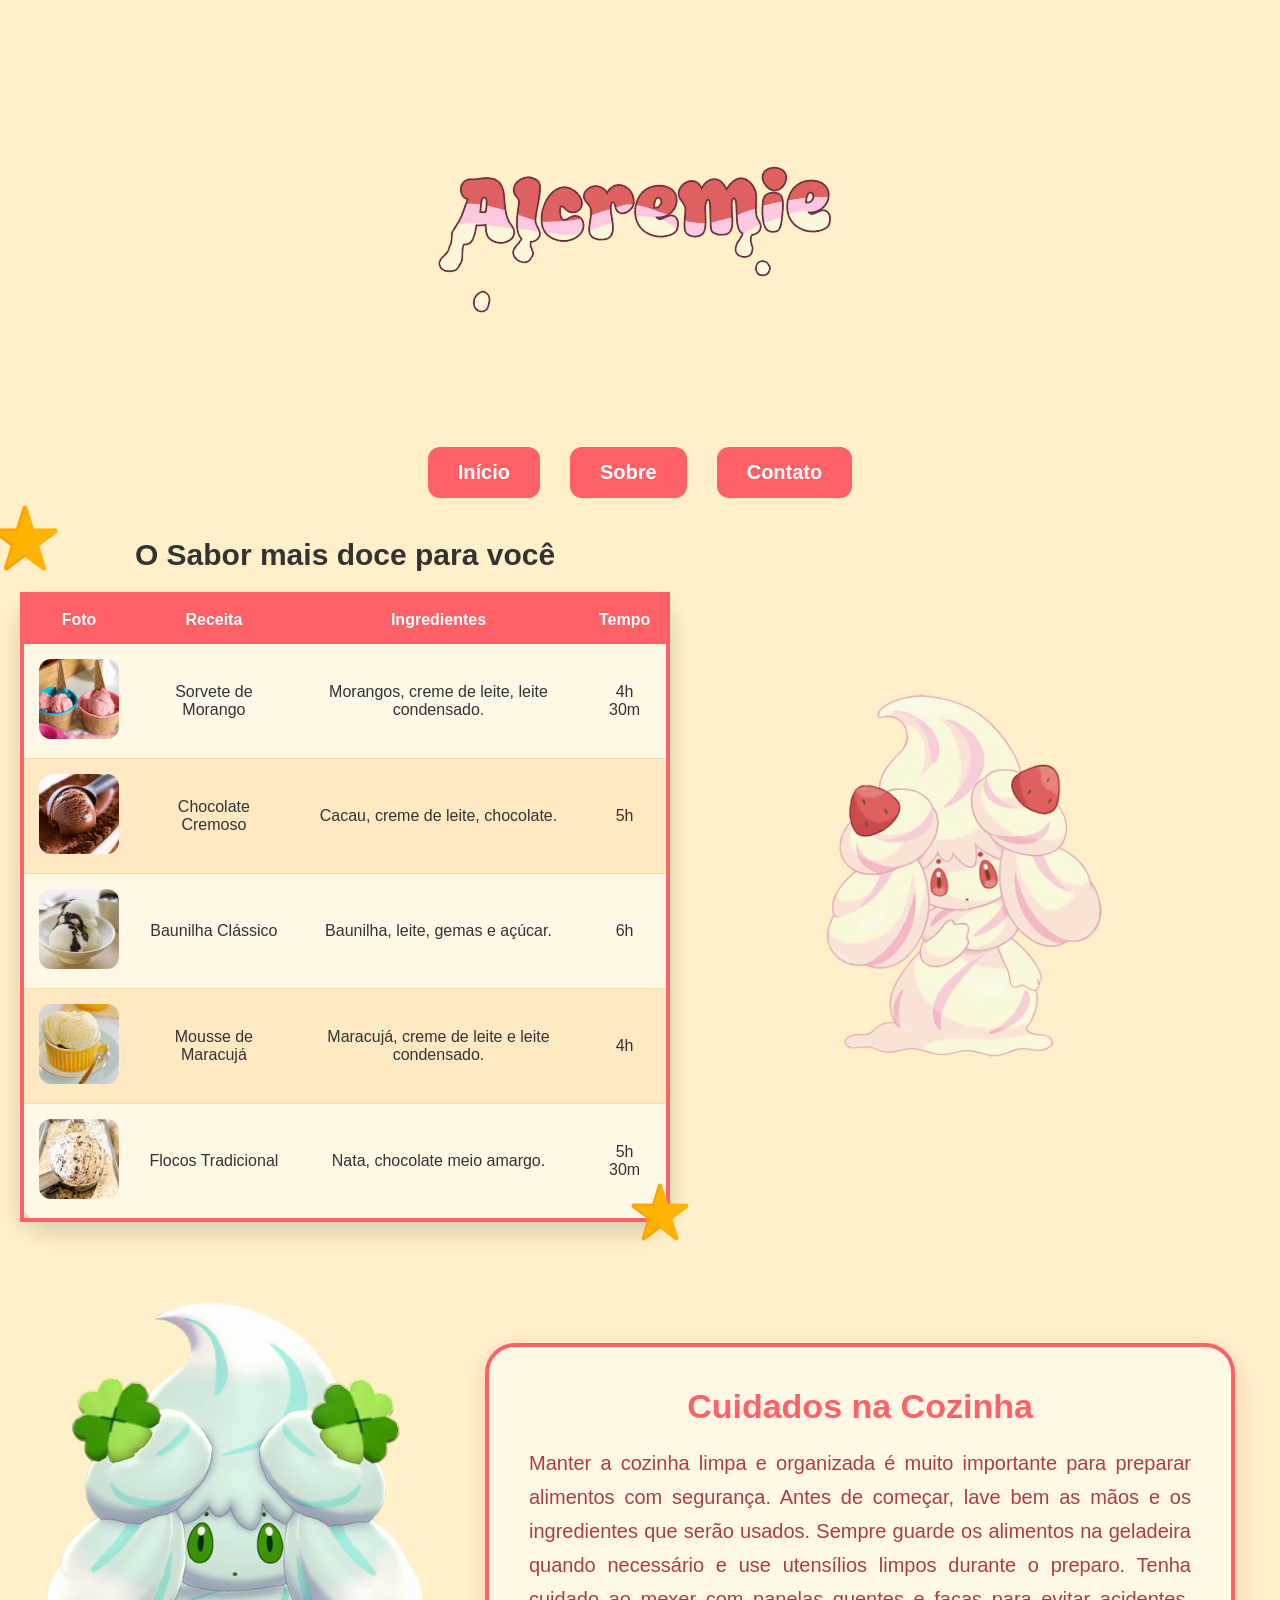
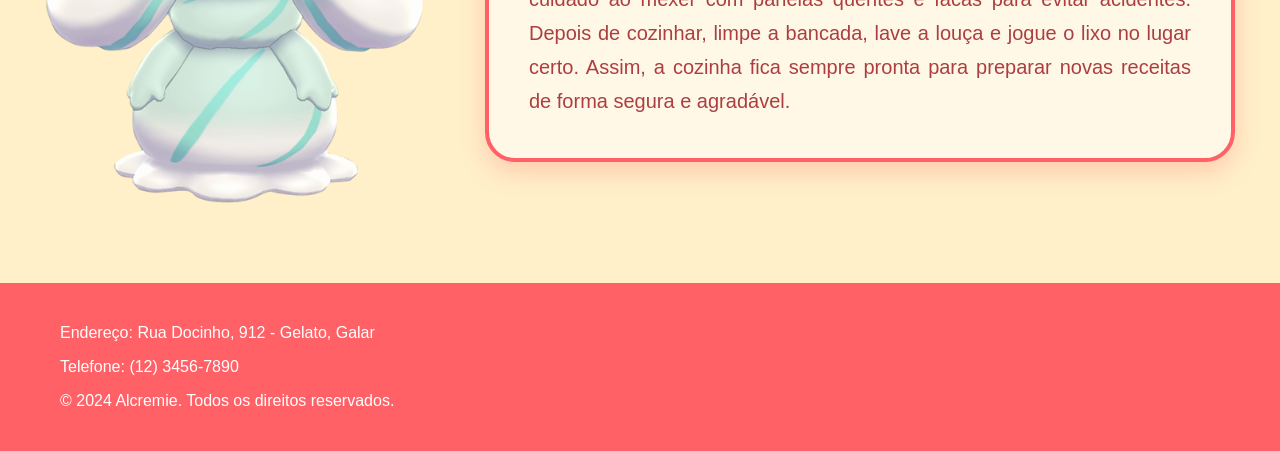
<file: index.html>
<!DOCTYPE html>
<html lang="pt-br">

<head>
    <meta charset="UTF-8">
    <meta name="viewport" content="width=device-width, initial-scale=1.0">
    <title>Alcremie</title>
    <link rel="stylesheet" href="index.css">
</head>

<body>

    <img src="img/logo.webp" alt="Logo" class="logo">

    <nav class="nav-top">
        <ul>
            <li><a href="index.html">Início</a></li>
            <li><a href="sobre.html">Sobre</a></li>
            <li><a href="contato.html">Contato</a></li>
        </ul>
    </nav>

    <!-- PRIMEIRA SEÇÃO -->
    <main>

        <section>

            <img src="img/estrela.png" class="estrela estrela-topo" alt="">
            <img src="img/estrela.png" class="estrela estrela-baixo" alt="">

            <table>

                <caption>O Sabor mais doce para você</caption>

                <thead>
                    <tr>
                        <th>Foto</th>
                        <th>Receita</th>
                        <th>Ingredientes</th>
                        <th>Tempo</th>
                    </tr>
                </thead>

                <tbody>

                    <tr>
                        <td><img src="img/r1.jpg" alt=""></td>
                        <td>Sorvete de Morango</td>
                        <td>Morangos, creme de leite, leite condensado.</td>
                        <td>4h 30m</td>
                    </tr>

                    <tr>
                        <td><img src="img/r2.jpg" alt=""></td>
                        <td>Chocolate Cremoso</td>
                        <td>Cacau, creme de leite, chocolate.</td>
                        <td>5h</td>
                    </tr>

                    <tr>
                        <td><img src="img/r3.jpg" alt=""></td>
                        <td>Baunilha Clássico</td>
                        <td>Baunilha, leite, gemas e açúcar.</td>
                        <td>6h</td>
                    </tr>

                    <tr>
                        <td><img src="img/r4.jpe" alt=""></td>
                        <td>Mousse de Maracujá</td>
                        <td>Maracujá, creme de leite e leite condensado.</td>
                        <td>4h</td>
                    </tr>

                    <tr>
                        <td><img src="img/r5.jpg" alt=""></td>
                        <td>Flocos Tradicional</td>
                        <td>Nata, chocolate meio amargo.</td>
                        <td>5h 30m</td>
                    </tr>

                </tbody>

            </table>

        </section>

        <img src="img/alcremie.png" class="alcremie" alt="">

    </main>

    <!-- SEGUNDA SEÇÃO -->

    <div class="section-two">

        <img src="img/al2.png" class="alcremie-amarelo" alt="">

        <div class="container">

            <h2>Cuidados na Cozinha</h2>

            <p>
                Manter a cozinha limpa e organizada é muito importante para preparar alimentos com segurança. Antes de começar, lave bem as mãos e os ingredientes que serão usados.

                Sempre guarde os alimentos na geladeira quando necessário e use utensílios limpos durante o preparo. Tenha cuidado ao mexer com panelas quentes e facas para evitar acidentes.

                Depois de cozinhar, limpe a bancada, lave a louça e jogue o lixo no lugar certo. Assim, a cozinha fica sempre pronta para preparar novas receitas de forma segura e agradável.
            </p>

        </div>

    </div>

    <footer>
        <p>Endereço: Rua Docinho, 912 - Gelato, Galar</p>
        <p>Telefone: (12) 3456-7890</p>
        <p>© 2024 Alcremie. Todos os direitos reservados.</p>
    </footer>

</body>

</html>
</file>
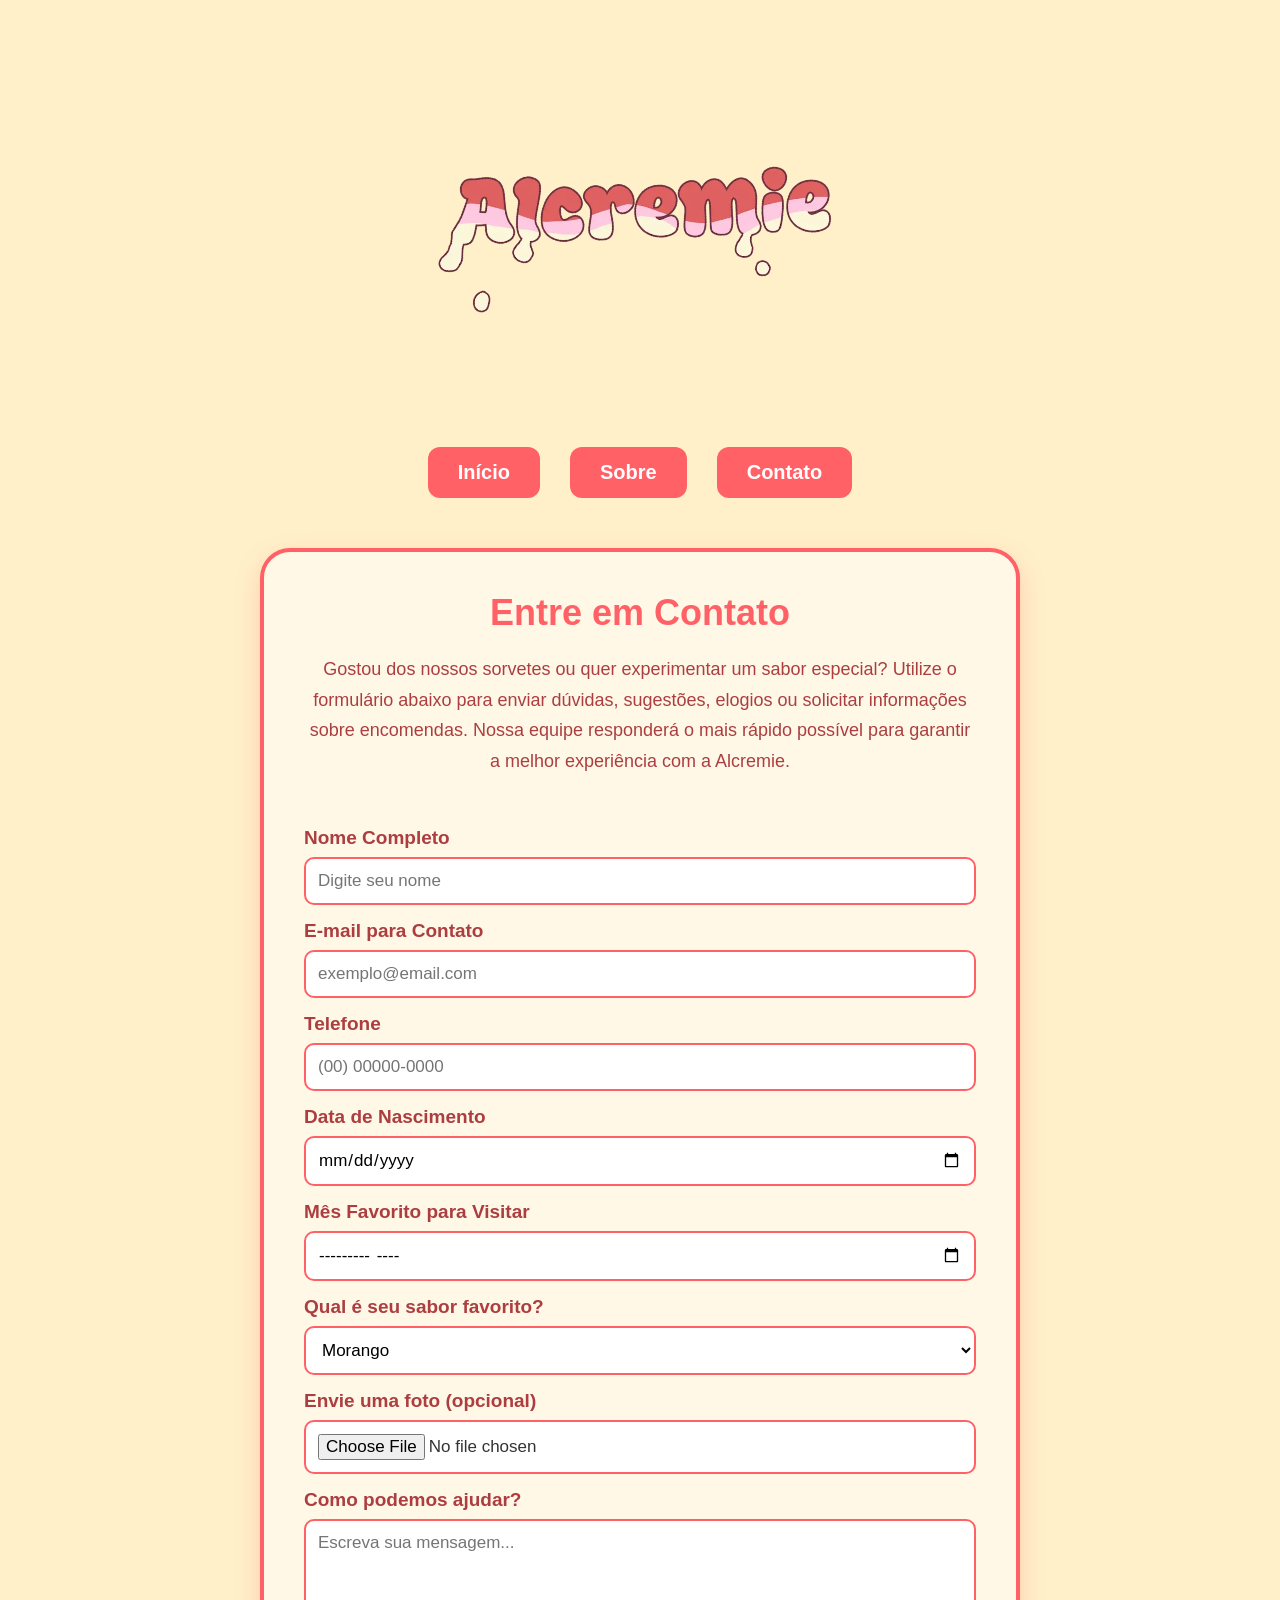
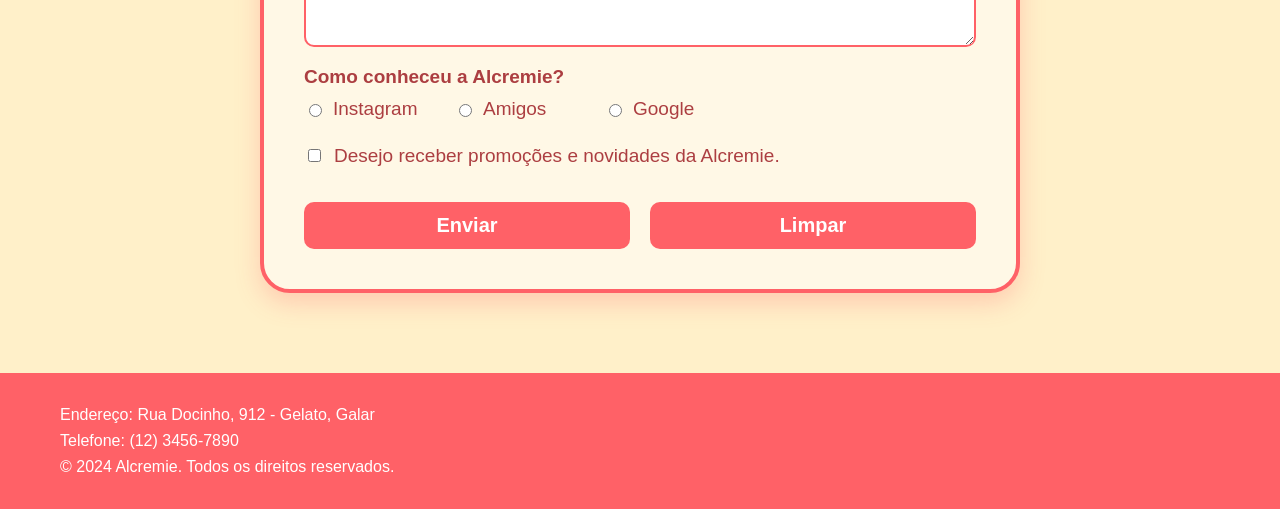
<file: contato.html>
<!DOCTYPE html>
<html lang="pt-br">

<head>
    <meta charset="UTF-8">
    <meta name="viewport" content="width=device-width, initial-scale=1.0">
    <title>Contato - Alcremie</title>
    <link rel="stylesheet" href="contato.css">
</head>

<body>

    <img src="img/logo.webp" alt="Logo" class="logo">

    <nav class="nav-top">
        <ul>
            <li><a href="index.html">Início</a></li>
            <li><a href="sobre.html">Sobre</a></li>
            <li><a href="contato.html">Contato</a></li>
        </ul>
    </nav>

    <main>

        <section class="formulario">

            <h2>Entre em Contato</h2>

            <p class="descricao">
                Gostou dos nossos sorvetes ou quer experimentar um sabor especial?
                Utilize o formulário abaixo para enviar dúvidas, sugestões, elogios
                ou solicitar informações sobre encomendas. Nossa equipe responderá
                o mais rápido possível para garantir a melhor experiência com a
                Alcremie.
            </p>

            <form action="#">

                <label for="nome">Nome Completo</label>
                <input type="text" id="nome" placeholder="Digite seu nome">

                <label for="email">E-mail para Contato</label>
                <input type="email" id="email" placeholder="exemplo@email.com">

                <label for="telefone">Telefone</label>
                <input type="tel" id="telefone" placeholder="(00) 00000-0000">

                <label for="data">Data de Nascimento</label>
                <input type="date" id="data">

                <label for="mes">Mês Favorito para Visitar</label>
                <input type="month" id="mes">

                <label for="sabor">Qual é seu sabor favorito?</label>
                <select id="sabor">
                    <option>Morango</option>
                    <option>Chocolate</option>
                    <option>Baunilha</option>
                    <option>Maracujá</option>
                    <option>Flocos</option>
                </select>

                <label for="foto">Envie uma foto (opcional)</label>
                <input type="file" id="foto">

                <label for="mensagem">Como podemos ajudar?</label>
                <textarea id="mensagem" rows="5" placeholder="Escreva sua mensagem..."></textarea>

                <label>Como conheceu a Alcremie?</label>

                <div class="opcoes">

                    <label>
                        <input type="radio" name="origem">
                        Instagram
                    </label>

                    <label>
                        <input type="radio" name="origem">
                        Amigos
                    </label>

                    <label>
                        <input type="radio" name="origem">
                        Google
                    </label>

                </div>

                <label class="check">
                    <input type="checkbox">
                    Desejo receber promoções e novidades da Alcremie.
                </label>

                <div class="botoes">
                    <input type="submit" value="Enviar">
                    <input type="reset" value="Limpar">
                </div>

            </form>

        </section>

    </main>

    <footer>
        <p>Endereço: Rua Docinho, 912 - Gelato, Galar</p>
        <p>Telefone: (12) 3456-7890</p>
        <p>© 2024 Alcremie. Todos os direitos reservados.</p>
    </footer>

</body>

</html>
</file>
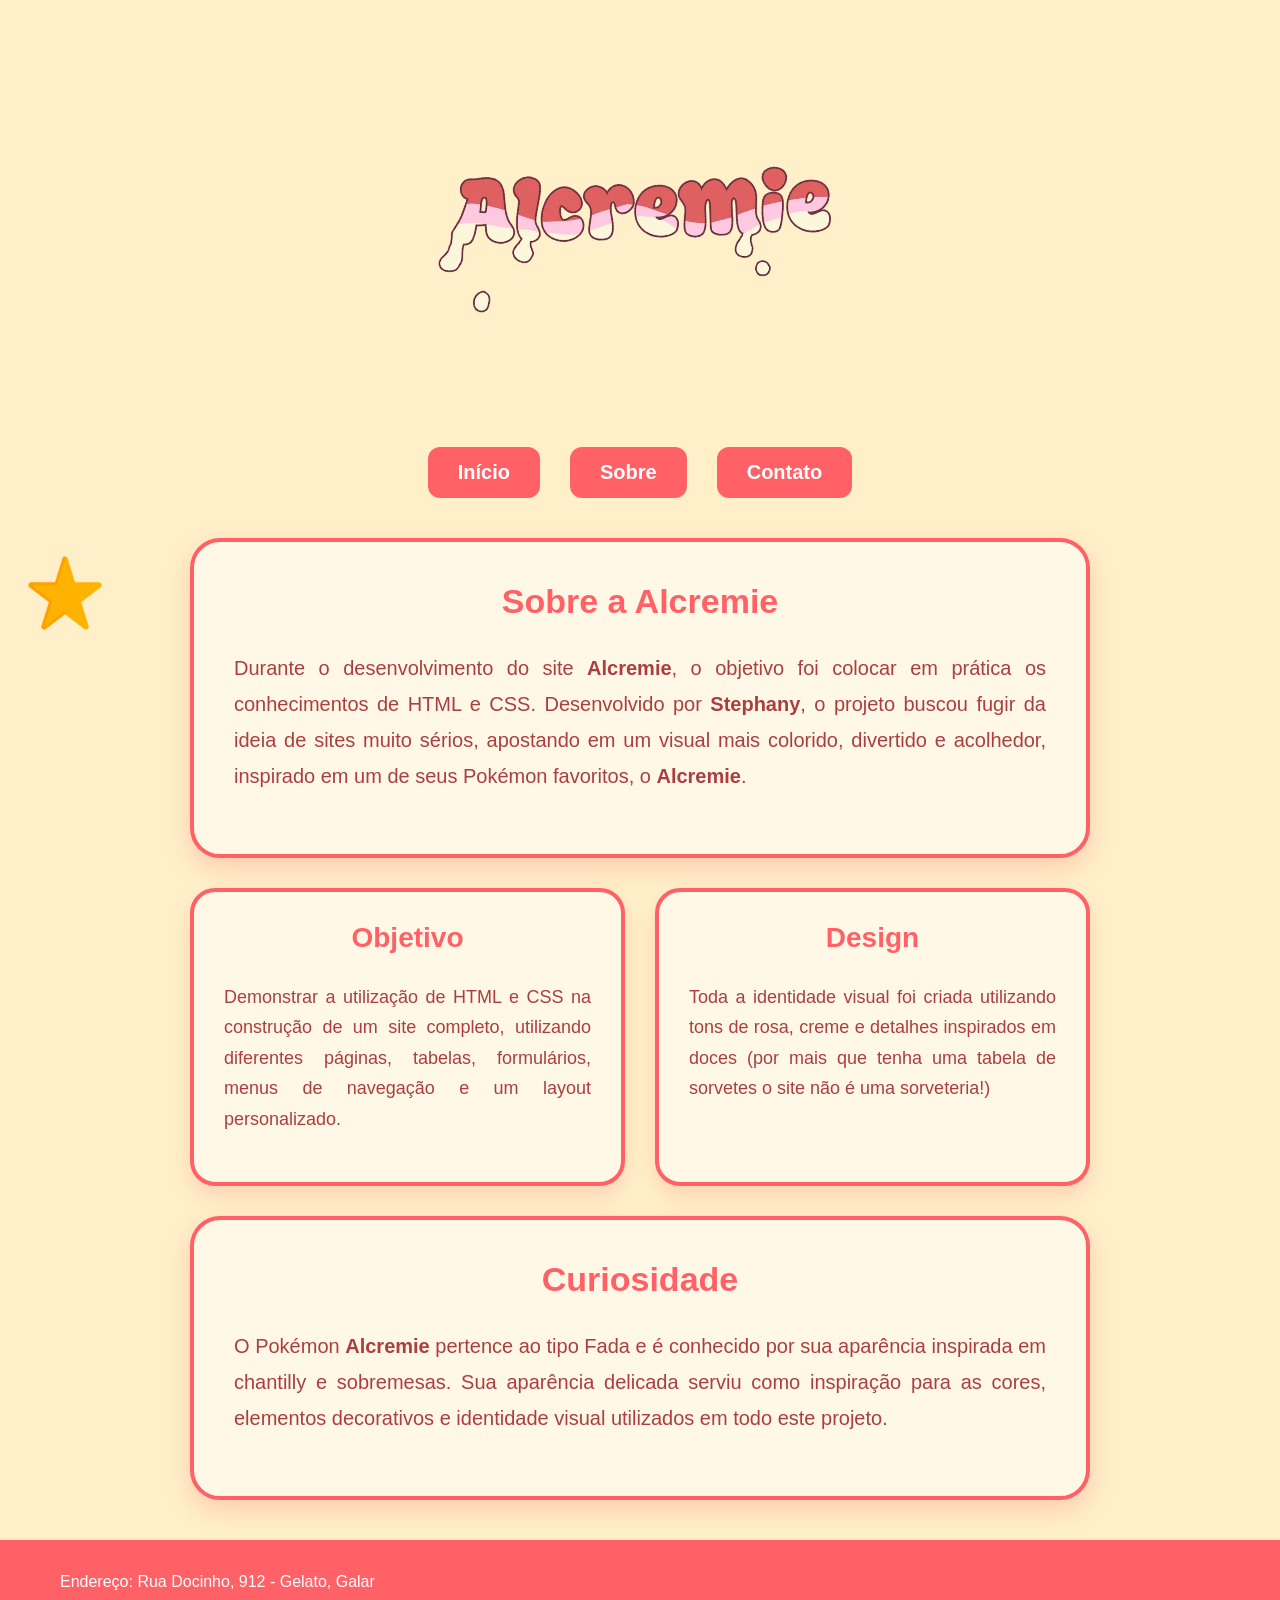
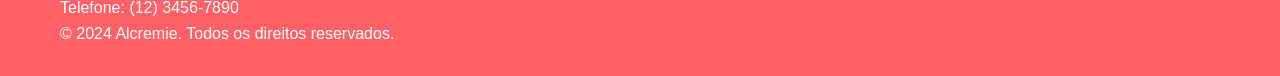
<file: sobre.html>
<!DOCTYPE html>
<html lang="pt-br">

<head>
    <meta charset="UTF-8">
    <meta name="viewport" content="width=device-width, initial-scale=1.0">
    <title>Sobre - Alcremie</title>
    <link rel="stylesheet" href="sobre.css">
</head>

<body>

    <img src="img/logo.webp" alt="Logo" class="logo">

    <nav class="nav-top">
        <ul>
            <li><a href="index.html">Início</a></li>
            <li><a href="sobre.html">Sobre</a></li>
            <li><a href="contato.html">Contato</a></li>
        </ul>
    </nav>

    <main>

        <img src="img/estrela.png" alt="Estrela" class="estrela">

        <section class="historia">

            <h2>Sobre a Alcremie</h2>

            <p>
                Durante o desenvolvimento do site <strong>Alcremie</strong>, o objetivo foi colocar em prática os conhecimentos de
                HTML e CSS. Desenvolvido por <strong>Stephany</strong>, o projeto buscou fugir da ideia de sites muito sérios,
                apostando em um visual mais colorido, divertido e acolhedor, inspirado em um de seus Pokémon favoritos, o
                <strong>Alcremie</strong>.
            </p>

        </section>

        <div class="cards">

            <div class="card">

                <h3>Objetivo</h3>

                <p>
                    Demonstrar a utilização de HTML e CSS na construção de um site completo,
                    utilizando diferentes páginas, tabelas, formulários, menus de navegação
                    e um layout personalizado.
                </p>

            </div>

            <div class="card">

                <h3>Design</h3>

                <p>
                    Toda a identidade visual foi criada utilizando tons de rosa, creme e
                    detalhes inspirados em doces (por mais que tenha uma tabela de sorvetes o site não é uma sorveteria!)
                </p>

            </div>

        </div>

        <section class="curiosidade">

            <h2>Curiosidade</h2>

            <p>
                O Pokémon <strong>Alcremie</strong> pertence ao tipo Fada e é conhecido por
                sua aparência inspirada em chantilly e sobremesas. Sua aparência delicada
                serviu como inspiração para as cores, elementos decorativos e identidade
                visual utilizados em todo este projeto.
            </p>

        </section>

    </main>

    <footer>
        <p>Endereço: Rua Docinho, 912 - Gelato, Galar</p>
        <p>Telefone: (12) 3456-7890</p>
        <p>© 2024 Alcremie. Todos os direitos reservados.</p>
    </footer>

</body>

</html>
</file>
<file: index.css>
body{ 
    margin:0; 
    background:#FFF0C9; 
    font-family:'Comic Sans MS','Trebuchet MS',sans-serif; 
    color:#333; 
    box-sizing:border-box; 
} 
 
*, *::before, *::after { 
    box-sizing:inherit; 
} 
 
.logo{ 
    display:block; 
    margin:10px auto 0; 
    width:min(100%, 380px); 
    max-width:380px; 
    transform:rotate(20deg); 
} 
 
.nav-top{ 
    margin:20px 0 40px; 
    padding:0 20px; 
} 
 
.nav-top ul{ 
    /*
    organiza links >>>>>>>>>>>>>>>>>>>>>>>>>>>>>>>>>>>>>>>>>>>>>>>>>>>>>
    */
    display:grid; 
    grid-template-columns:repeat(3, auto); 
    justify-content:center; 
    align-items:center; 
    gap:20px 30px; 
    list-style:none; 
    padding:0; 
    margin:0; 
} 
 
.nav-top a{ 
    display:inline-block; 
    text-decoration:none; 
    background:#ff6167; 
    color:white; 
    padding:14px 30px; 
    border-radius:12px; 
    font-weight:bold; 
    font-size:20px; 
    transition:.2s; 
} 
 
.nav-top a:hover{ 
    background:#ff4f5c; 
} 
 
main{ 
    max-width:1400px; 
    width:100%; 
    margin:40px auto; 
    padding:0 20px; 

    /*
     área para cada elemneto principal >>>>>>>>>>>>>>>>>>>>>>>>>>
    */
    display:grid; 
    grid-template-columns:repeat(3, auto); 
    justify-content:center; 
    align-items:center; 
    gap:40px 70px; 
    box-sizing:border-box; 
} 
 
section{ 
    position:relative; 
    width:100%; 
    max-width:650px; 
} 
 
table{ 
    width:100%; 
    border:4px solid #ff6167; 
    border-radius:25px; 
    background:#fff8e6; 
    padding:25px; 
    border-collapse:collapse; 
    box-shadow:0 10px 25px rgba(0,0,0,.15); 
} 
 
caption{ 
    font-size:30px; 
    font-weight:bold; 
    margin-bottom:20px; 
    color:#333; 
} 
 
thead th{ 
    background:#ff6167; 
    color:white; 
    padding:15px; 
} 
 
tbody td{ 
    padding:15px; 
    border-bottom:1px solid #f5d9a8; 
    text-align:center; 
} 
 
tbody tr:nth-child(even){ 
    background:#ffe9c2; 
} 
 
tbody img{ 
    width:80px; 
    height:80px; 
    border-radius:12px; 
    object-fit:cover; 
} 
 
.estrela-topo{ 
    position:absolute; 
    width:80px; 
    top:-40px; 
    left:-35px; 
} 
 
.estrela-baixo{ 
    position:absolute; 
    width:70px; 
    right:-25px; 
    bottom:-25px; 
} 
 
.alcremie{ 
    width:min(100%, 590px); 
    max-width:590px; 
    height:auto; 
} 
 
.section-two{ 
    /*
    coloca a imagem e container um do lado do outro >>>>>>>>>>>>>>>>>>>>>>>>>>>>>>>>
    e quando não houver espaço suficiente, eles vão pra
    uma nova linha
    */
    display:grid; 
    grid-template-columns:minmax(280px, 380px) minmax(320px, 750px); 
    justify-content:center; 
    align-items:center; 
    max-width:1400px; 
    width:100%; 
    margin:80px auto; 
    padding:0 20px; 
    gap:40px 60px; 
    box-sizing:border-box; 
} 
 
.alcremie-amarelo{ 
    width:min(100%, 380px); 
    max-width:380px; 
    height:auto; 
} 
 
.container{ 
    width:100%; 
    max-width:750px; 
    min-width:min(100%, 320px); 
    background:#fff8e6; 
    border:4px solid #ff6167; 
    border-radius:30px; 
    padding:40px; 
    box-sizing:border-box; 
    box-shadow:0 10px 25px rgba(255,97,103,.25); 
} 
 
.container h2{ 
    margin:0 0 20px; 
    color:#ff6167; 
    font-size:34px; 
    text-align:center; 
} 
 
.container p{ 
    color:#ac3e41; 
    margin:0; 
    font-size:20px; 
    line-height:1.7; 
    text-align:justify; 
} 
 
footer{ 
    background:#ff6167; 
    text-align:left; 
    margin:80px 0 0; 
    color:#ffffff; 
    width:100%; 
    box-sizing:border-box; 
    padding:25px 60px; 
} 
 
@media (max-width:900px){ 
    main{ 
        /*
        Em telas menores, vai permitir que os elementos >>>>>>>>>>>>>>>>>>>>>>>>>>>>>>>>>>>>>>
        ocupem uma coluna apenas quando não houver espaço lateral.
        */
        grid-template-columns:minmax(0, 650px); 
        gap:30px; 
    } 
 
    .section-two{ 
        grid-template-columns:minmax(280px, 380px) minmax(0, 750px); 
        margin-top:50px; 
    } 
 
    .container{ 
        padding:30px; 
    } 
} 
 
@media (max-width:600px){ 
    .logo{ 
        width:220px; 
    } 
 
    .nav-top ul{ 
        /*
        No celular o Grid passa a ter uma coluna, >>>>>>>>>>>>>>>>>>>>>>>>>>>>>>>>>>>
        deixar os botões um abaixo do outro.
        */
        grid-template-columns:1fr; 
        gap:12px; 
    } 
 
    .nav-top a{ 
        width:100%; 
        text-align:center; 
    } 
 
    section{ 
        min-width:0; 
    } 
 
    table{ 
        display:block; 
        overflow-x:auto; 
    } 
 
    caption{ 
        font-size:24px; 
    } 
 
    .alcremie, 
    .alcremie-amarelo{ 
        max-width:280px; 
    } 
 
    .section-two{ 
        /*
        pra ficar em telas pequenas, imagem e texto fica um abaixo do outro. >>>>>>>>>>>>>>>>>>>>>>>>>>
        */
        grid-template-columns:1fr; 
    } 
 
    .container{ 
        padding:22px; 
        border-radius:20px; 
    } 
 
    .container h2{ 
        font-size:28px; 
    } 
 
    .container p{ 
        font-size:18px; 
    } 
 
    footer{ 
        padding:20px 24px; 
        text-align:center; 
    } 
}
</file>
<file: contato.css>
body{
    margin:0;
    background:#FFF0C9;
    font-family:'Comic Sans MS','Trebuchet MS',sans-serif;
    color:#333;
    box-sizing:border-box;
}

*, *::before, *::after {
    box-sizing:inherit;
}

.logo{
    display:block;
    margin:10px auto 0;
    width:min(100%, 380px);
    max-width:380px;
    transform:rotate(20deg);
}

.nav-top{
    margin:20px 0 40px;
    padding:0 20px;
}

.nav-top ul{
    /*
    links do menu em colunas.
    */
    display:grid;
    grid-template-columns:repeat(3, auto);
    justify-content:center;
    align-items:center;
    gap:20px 30px;
    list-style:none;
    padding:0;
    margin:0;
}

.nav-top a{
    display:inline-block;
    text-decoration:none;
    background:#ff6167;
    color:#fff;
    padding:14px 30px;
    border-radius:12px;
    font-size:20px;
    font-weight:bold;
    transition:.2s;
}

.nav-top a:hover{
    background:#ff4f5c;
}

main{
    max-width:1200px;
    width:100%;
    margin:50px auto;
    padding:0 20px;

    /*
    o formulário fica centralizado.
    só existe uma coluna, então o formulário continua
    na mesma posição que estava com o Flexbox.
    */
    display:grid;
    grid-template-columns:1fr;
    justify-items:center;
    box-sizing:border-box;
}

.formulario{
    width:min(100%, 760px);
    margin:auto;

    /*
        como só tem uma coluna os formulários continuam
        aparecendo um abaixo do outro.
    */
    display:grid;
    grid-template-columns:1fr;

    background:#fff8e6;
    border:4px solid #ff6167;
    border-radius:30px;
    padding:40px;
    box-sizing:border-box;
    box-shadow:0 10px 25px rgba(255,97,103,.25);
}

.formulario h2{
    margin:0;
    color:#ff6167;
    font-size:36px;
    text-align:center;
}

.descricao{
    margin:20px 0 35px;
    color:#ac3e41;
    text-align:center;
    line-height:1.7;
    font-size:18px;
}

label{
    display:block;
    margin:15px 0 8px;
    color:#ac3e41;
    font-size:19px;
    font-weight:bold;
}

input,
select,
textarea{
    width:100%;
    padding:12px;
    border:2px solid #ff6167;
    border-radius:10px;
    box-sizing:border-box;
    font-size:17px;
    font-family:inherit;
    background:white;
}

textarea{
    resize:vertical;
}

.opcoes{
    /*
    Cada opção ocupa uma coluna.
    mantém as opções um do lado do outro se tem espaço.
    */
    display:grid;
    grid-template-columns:repeat(auto-fit, minmax(120px, max-content));
    justify-content:start;
    align-items:center;
    gap:30px;
    margin:10px 0 20px;
}

.opcoes label{
    display:flex;
    align-items:center;
    gap:8px;
    margin:0;
    font-weight:normal;
}

.opcoes input{
    width:auto;
}

.check{
    /*
    deixa o checkbox e o texto certinho um do lado do outro
    */
    display:grid;
    grid-template-columns:auto 1fr;
    align-items:center;
    gap:10px;
    font-weight:normal;
    margin-top:25px;
}

.check input{
    width:auto;
}

.botoes{
    /*
    Os botões certos em colunas enquanto tiver espaço,
    se não tiver vão abaixo um do outro
    */
    display:grid;
    grid-template-columns:repeat(2, minmax(180px, 1fr));
    justify-content:center;
    gap:20px;
    margin-top:35px;
}

.botoes input{
    width:100%;
    min-width:180px;
    background:#ff6167;
    color:white;
    border:none;
    cursor:pointer;
    font-size:20px;
    font-weight:bold;
    transition:.2s;
}

.botoes input:hover{
    background:#ff4f5c;
}

footer{
    margin-top:80px;
    background:#ff6167;
    color:white;
    padding:25px 60px;
}

footer p{
    margin:8px 0;
}

@media (max-width:700px){
    .nav-top ul{
        /*
        No celular, usa uma coluna para colocar
        cada botão do menu abaixo do outro.
        */
        grid-template-columns:1fr;
        gap:12px;
    }

    .nav-top a{
        width:100%;
        text-align:center;
    }

    .formulario{
        padding:24px;
    }

    .opcoes{
        /*
        As opções passam para uma coluna em telas menores.
        */
        grid-template-columns:1fr;
        gap:12px;
    }

    .botoes{
        /*
        Os botões passam para uma coluna,
        ocupando toda a largura
        */
        grid-template-columns:1fr;
    }

    .botoes input{
        min-width:100%;
    }

    .descricao{
        font-size:16px;
    }
}

@media (max-width:500px){
    .logo{
        width:220px;
    }

    main{
        padding:0 16px;
    }
}
</file>
<file: sobre.css>
body{
    margin:0;
    background:#FFF0C9;
    font-family:'Comic Sans MS','Trebuchet MS',sans-serif;
    color:#333;
    box-sizing:border-box;
}

*, *::before, *::after {
    box-sizing:inherit;
}

.logo{
    display:block;
    margin:10px auto 0;
    width:min(100%, 380px);
    max-width:380px;
    transform:rotate(20deg);
}

.nav-top{
    margin:20px 0 40px;
    padding:0 20px;
}

.nav-top ul{
    display:grid;
    grid-template-columns:repeat(3, auto);
    justify-content:center;
    align-items:center;
    gap:20px 30px;
    list-style:none;
    padding:0;
    margin:0;
}

.nav-top a{
    display:inline-block;
    text-decoration:none;
    background:#ff6167;
    color:white;
    padding:14px 30px;
    border-radius:12px;
    font-size:20px;
    font-weight:bold;
    transition:.2s;
}

.nav-top a:hover{
    background:#ff4f5c;
}

main{
    max-width:1200px;
    width:100%;
    margin:40px auto;
    position:relative;
    padding:0 20px;

    /*
    blocos principais ficam certinhos em uma coluna.
    as caixas de texto continuam na vertical desse jeito
    */
    display:grid;
    grid-template-columns:1fr;
    justify-items:center;
    gap:30px;
    box-sizing:border-box;
}

.estrela{
    position:absolute;
    left:-20px;
    top:10px;
    width:90px;
}

.historia,
.curiosidade{
    width:100%;
    max-width:900px;
    background:#fff8e6;
    border:4px solid #ff6167;
    border-radius:30px;
    padding:40px;
    box-shadow:0 10px 25px rgba(255,97,103,.25);
}

.historia h2,
.curiosidade h2{
    margin-top:0;
    color:#ff6167;
    text-align:center;
    font-size:34px;
}

.historia p,
.curiosidade p{
    color:#ac3e41;
    font-size:20px;
    line-height:1.8;
    text-align:justify;
}

.cards{
    width:100%;
    max-width:900px;

    /*
    cada caixa vai ocupar uma coluna
    O minmax permite que eles tenham no mínimo 280px
    e aumentem até preencher oque de espaço estiver disponível.
    */
    display:grid;
    grid-template-columns:repeat(auto-fit, minmax(280px, 1fr));
    gap:30px;
}

.card{
    background:#fff8e6;
    border:4px solid #ff6167;
    border-radius:25px;
    padding:30px;
    box-shadow:0 10px 20px rgba(255,97,103,.2);
}

.card h3{
    margin-top:0;
    text-align:center;
    color:#ff6167;
    font-size:28px;
}

.card p{
    color:#ac3e41;
    font-size:18px;
    line-height:1.7;
    text-align:justify;
}

footer{
    background:#ff6167;
    color:white;
    padding:25px 60px;
}

footer p{
    margin:8px 0;
}

@media (max-width:700px){
    .estrela{
        position:static;
        align-self:flex-start;
        margin-bottom:8px;
        width:70px;
    }

    .historia,
    .curiosidade,
    .card{
        padding:24px;
    }

    .historia h2,
    .curiosidade h2,
    .card h3{
        font-size:28px;
    }

    .historia p,
    .curiosidade p,
    .card p{
        font-size:18px;
    }

    footer{
        padding:20px 24px;
    }
}

@media (max-width:500px){
    .logo{
        width:220px;
    }

    .nav-top ul{
        /*
        Em telas pequenas utiliza uma só coluna,
        colocando cada botão abaixo do anterior.
        */
        grid-template-columns:1fr;
        gap:12px;
    }

    .nav-top a{
        width:100%;
        text-align:center;
    }

    main{
        padding:0 16px;
    }

    .cards{
        /*
        as caixas de texto ocupam uma coluna só
        pra não ficarem apertados no celular.
        */
        grid-template-columns:1fr;
    }
}
</file>
